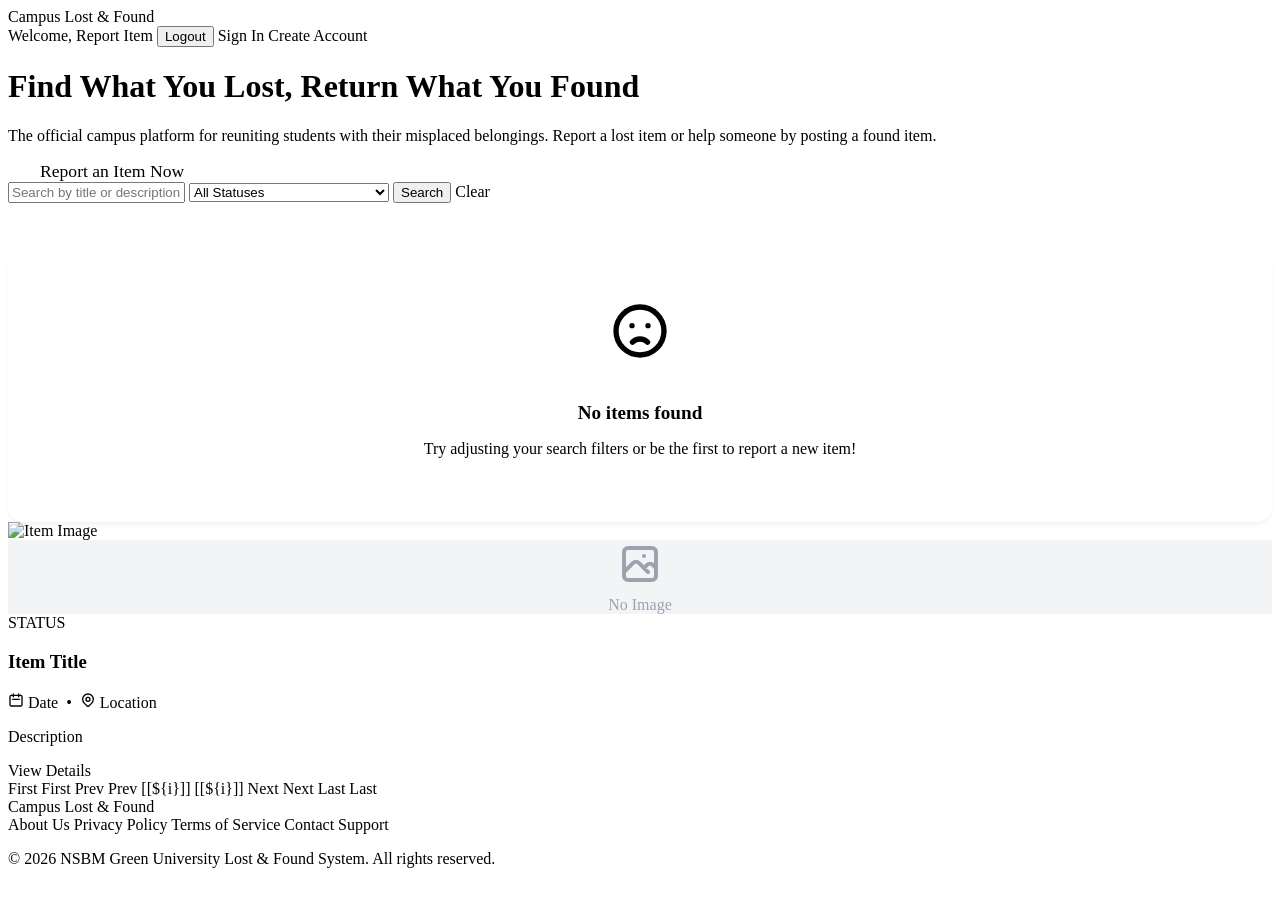
<file: src/main/resources/templates/index.html>
<!DOCTYPE html>
<html lang="en" xmlns:th="http://www.thymeleaf.org" xmlns:sec="http://www.thymeleaf.org/extras/spring-security">
<head>
    <meta charset="UTF-8">
    <title>Lost & Found System</title>
    <link rel="stylesheet" th:href="@{/css/style.css}">
</head>
<body>
    <nav class="navbar">
        <a th:href="@{/}" class="navbar-brand">Campus Lost & Found</a>
        <div class="nav-links">
            <span class="welcome-text" sec:authorize="isAuthenticated()">Welcome, <a th:href="@{/profile}" style="text-decoration: underline; color: inherit; font-weight: bold;"><span sec:authentication="principal.name"></span></a></span>
            
            <a th:href="@{/item/new}" sec:authorize="isAuthenticated()" class="btn">Report Item</a>
            <form th:action="@{/logout}" method="post" sec:authorize="isAuthenticated()" style="display:inline;">
                <button type="submit" class="btn btn-secondary">Logout</button>
            </form>

            <a th:href="@{/login}" sec:authorize="!isAuthenticated()" class="btn btn-secondary" style="background: transparent; color: var(--text-main); border: none; box-shadow: none;">Sign In</a>
            <a th:href="@{/register}" sec:authorize="!isAuthenticated()" class="btn" style="background: white; color: var(--primary-color);">Create Account</a>
        </div>
    </nav>

    <div class="hero">
        <h1>Find What You Lost, Return What You Found</h1>
        <p>The official campus platform for reuniting students with their misplaced belongings. Report a lost item or help someone by posting a found item.</p>
        
        <div style="margin-top: 1rem;" sec:authorize="isAuthenticated()">
            <a th:href="@{/item/new}" class="btn" style="background: white !important; color: var(--primary-color) !important; font-size: 1.1rem; padding: 0.8rem 2rem;">Report an Item Now</a>
        </div>
    </div>

    <div class="container">
        <!-- Advanced Search Form -->
        <form th:action="@{/page/1}" method="get" class="search-bar">
            <input type="hidden" name="sortField" th:value="${sortField}">
            <input type="hidden" name="sortDir" th:value="${sortDir}">
            
            <input type="text" name="keyword" th:value="${keyword}" placeholder="Search by title or description..." class="form-control" style="flex-grow: 1;">
            
            <select name="statusFilter" class="form-control" style="width: 200px;">
                <option value="">All Statuses</option>
                <option value="LOST" th:selected="${statusFilter == 'LOST'}">Lost Items</option>
                <option value="FOUND" th:selected="${statusFilter == 'FOUND'}">Found Items</option>
                <option value="RESOLVED" th:selected="${statusFilter == 'RESOLVED'}">Resolved</option>
            </select>
            
            <button type="submit" class="btn">Search</button>
            <a th:href="@{/}" class="btn btn-secondary" th:if="${keyword != null or statusFilter != null}">Clear</a>
        </form>

        <!-- Items Grid -->
        <div th:if="${totalItems == 0}" style="margin-top: 3rem; text-align: center; padding: 3rem; background: var(--surface-color); border-radius: 1rem; box-shadow: 0 4px 6px -1px rgba(0,0,0,0.05);">
            <svg style="width: 64px; height: 64px; color: var(--text-muted); margin-bottom: 1rem;" fill="none" stroke="currentColor" viewBox="0 0 24 24" xmlns="http://www.w3.org/2000/svg"><path stroke-linecap="round" stroke-linejoin="round" stroke-width="2" d="M9.172 16.172a4 4 0 015.656 0M9 10h.01M15 10h.01M21 12a9 9 0 11-18 0 9 9 0 0118 0z"></path></svg>
            <h3 style="color: var(--text-main); font-size: 1.2rem; margin-bottom: 0.5rem;">No items found</h3>
            <p style="color: var(--text-muted);">Try adjusting your search filters or be the first to report a new item!</p>
        </div>

        <div class="items-grid" th:if="${totalItems > 0}">
            <div th:each="item : ${listItems}" class="card">
                <img th:if="${item.imagePath != null}" th:src="@{${item.imagePath}}" class="card-img" alt="Item Image">
                <div th:unless="${item.imagePath != null}" class="card-img" style="display: flex; flex-direction: column; align-items: center; justify-content: center; background-color: #F3F4F6; color: #9CA3AF;">
                    <svg style="width: 48px; height: 48px; margin-bottom: 0.5rem;" fill="none" stroke="currentColor" viewBox="0 0 24 24" xmlns="http://www.w3.org/2000/svg"><path stroke-linecap="round" stroke-linejoin="round" stroke-width="2" d="M4 16l4.586-4.586a2 2 0 012.828 0L16 16m-2-2l1.586-1.586a2 2 0 012.828 0L20 14m-6-6h.01M6 20h12a2 2 0 002-2V6a2 2 0 00-2-2H6a2 2 0 00-2 2v12a2 2 0 002 2z"></path></svg>
                    <span>No Image</span>
                </div>
                
                <div class="card-body">
                    <span th:class="'badge ' + (${item.status.name() == 'LOST'} ? 'badge-lost' : 'badge-found')" 
                          th:text="${item.status}">STATUS</span>
                    
                    <h3 class="card-title" th:text="${item.title}">Item Title</h3>
                    <div class="card-meta">
                        <svg style="width: 16px; height: 16px;" fill="none" stroke="currentColor" viewBox="0 0 24 24" xmlns="http://www.w3.org/2000/svg"><path stroke-linecap="round" stroke-linejoin="round" stroke-width="2" d="M8 7V3m8 4V3m-9 8h10M5 21h14a2 2 0 002-2V7a2 2 0 00-2-2H5a2 2 0 00-2 2v12a2 2 0 002 2z"></path></svg>
                        <span th:text="${item.date}">Date</span>
                        <span style="margin: 0 4px;">•</span>
                        <svg style="width: 16px; height: 16px;" fill="none" stroke="currentColor" viewBox="0 0 24 24" xmlns="http://www.w3.org/2000/svg"><path stroke-linecap="round" stroke-linejoin="round" stroke-width="2" d="M17.657 16.657L13.414 20.9a1.998 1.998 0 01-2.827 0l-4.244-4.243a8 8 0 1111.314 0z"></path><path stroke-linecap="round" stroke-linejoin="round" stroke-width="2" d="M15 11a3 3 0 11-6 0 3 3 0 016 0z"></path></svg>
                        <span th:text="${item.location}">Location</span>
                    </div>
                    
                    <p class="card-desc" th:text="${item.description}">Description</p>
                       
                    <a th:href="@{/item/{id}(id=${item.id})}" class="btn btn-secondary" style="width: 100%;">View Details</a>
                </div>
            </div>
        </div>

        <!-- Pagination -->
        <div th:if="${totalPages > 1}" class="pagination animated delay-3">
            <a th:if="${currentPage > 1}" th:href="@{'/page/1?sortField=' + ${sortField} + '&sortDir=' + ${sortDir} + ${keyword != null ? '&keyword=' + keyword : ''} + ${statusFilter != null ? '&statusFilter=' + statusFilter : ''}}">First</a>
            <span th:unless="${currentPage > 1}">First</span>
            
            <a th:if="${currentPage > 1}" th:href="@{'/page/' + ${currentPage - 1} + '?sortField=' + ${sortField} + '&sortDir=' + ${sortDir} + ${keyword != null ? '&keyword=' + keyword : ''} + ${statusFilter != null ? '&statusFilter=' + statusFilter : ''}}">Prev</a>
            <span th:unless="${currentPage > 1}">Prev</span>

            <span th:each="i: ${#numbers.sequence(1, totalPages)}">
                <a th:if="${currentPage != i}" th:href="@{'/page/' + ${i} + '?sortField=' + ${sortField} + '&sortDir=' + ${sortDir} + ${keyword != null ? '&keyword=' + keyword : ''} + ${statusFilter != null ? '&statusFilter=' + statusFilter : ''}}">[[${i}]]</a>
                <span th:unless="${currentPage != i}" class="active">[[${i}]]</span>
            </span>
            
            <a th:if="${currentPage < totalPages}" th:href="@{'/page/' + ${currentPage + 1} + '?sortField=' + ${sortField} + '&sortDir=' + ${sortDir} + ${keyword != null ? '&keyword=' + keyword : ''} + ${statusFilter != null ? '&statusFilter=' + statusFilter : ''}}">Next</a>
            <span th:unless="${currentPage < totalPages}">Next</span>
            
            <a th:if="${currentPage < totalPages}" th:href="@{'/page/' + ${totalPages} + '?sortField=' + ${sortField} + '&sortDir=' + ${sortDir} + ${keyword != null ? '&keyword=' + keyword : ''} + ${statusFilter != null ? '&statusFilter=' + statusFilter : ''}}">Last</a>
            <span th:unless="${currentPage < totalPages}">Last</span>
        </div>
    </div>
    
        <footer class="footer animated delay-3">
        <div class="footer-content">
            <div class="footer-logo">Campus Lost & Found</div>
            <div class="footer-links">
                <a th:href="@{/about}">About Us</a>
                <a th:href="@{/privacy}">Privacy Policy</a>
                <a th:href="@{/terms}">Terms of Service</a>
                <a th:href="@{/contact}">Contact Support</a>
            </div>
            <p>&copy; 2026 NSBM Green University Lost & Found System. All rights reserved.</p>
        </div>
    </footer>
</body>
</html>
</file>
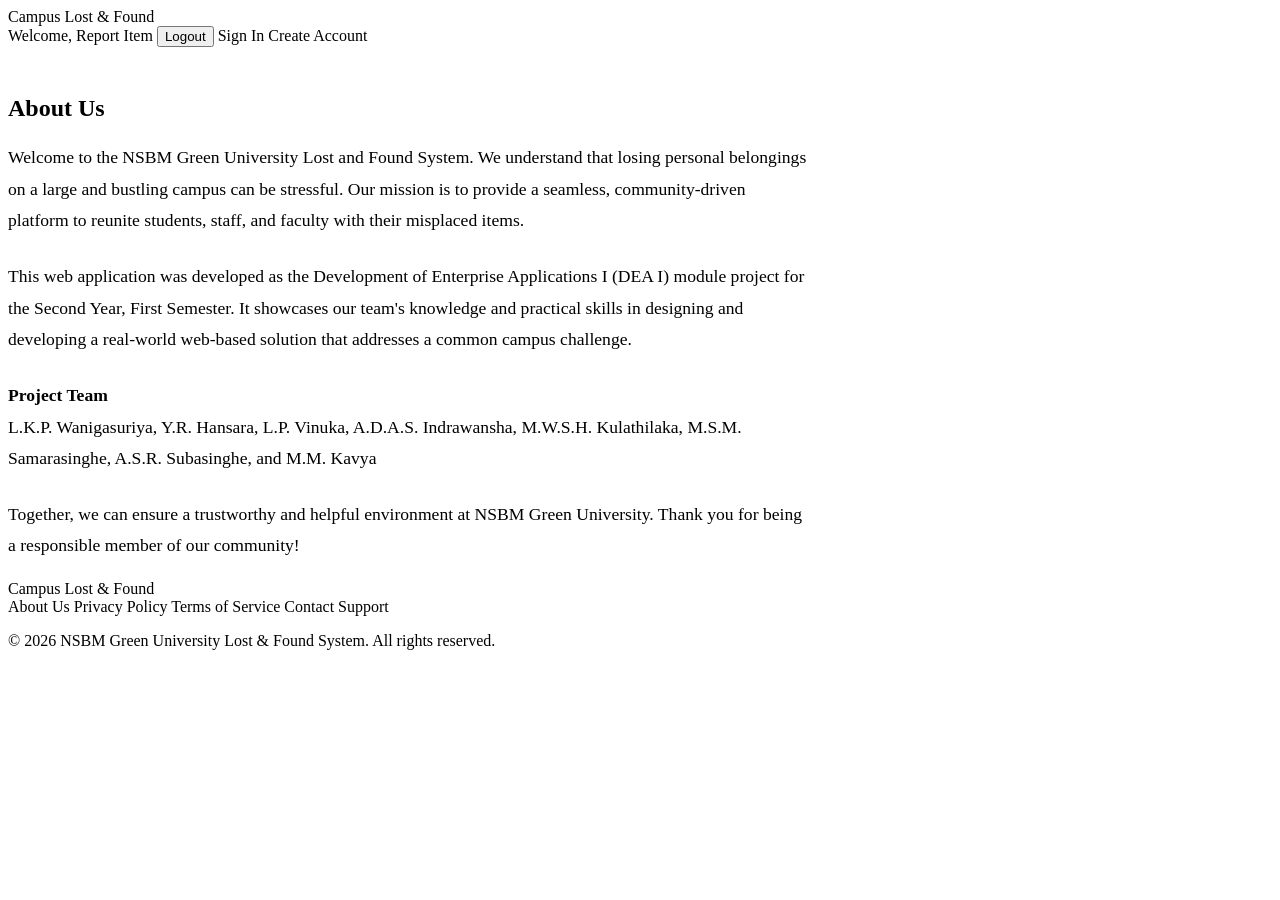
<file: src/main/resources/templates/about.html>
<!DOCTYPE html>
<html lang="en" xmlns:th="http://www.thymeleaf.org" xmlns:sec="http://www.thymeleaf.org/extras/spring-security">
<head>
    <meta charset="UTF-8">
    <title>About Us - NSBM Lost & Found</title>
    <link rel="stylesheet" th:href="@{/css/style.css}">
</head>
<body>
    <nav class="navbar">
        <a th:href="@{/}" class="navbar-brand">Campus Lost & Found</a>
        <div class="nav-links">
            <span class="welcome-text" sec:authorize="isAuthenticated()">Welcome, <a th:href="@{/profile}" style="text-decoration: underline; color: inherit; font-weight: bold;"><span sec:authentication="principal.name"></span></a></span>
            <a th:href="@{/item/new}" sec:authorize="isAuthenticated()" class="btn">Report Item</a>
            <form th:action="@{/logout}" method="post" sec:authorize="isAuthenticated()" style="display:inline;">
                <button type="submit" class="btn btn-secondary">Logout</button>
            </form>
            <a th:href="@{/login}" sec:authorize="!isAuthenticated()" class="btn btn-secondary" style="background: transparent; color: var(--text-main); border: none; box-shadow: none;">Sign In</a>
            <a th:href="@{/register}" sec:authorize="!isAuthenticated()" class="btn" style="background: white; color: var(--primary-color);">Create Account</a>
        </div>
    </nav>

    <div class="container animated delay-1" style="margin-top: 3rem;">
        <div class="form-container" style="max-width: 800px;">
            <h2>About Us</h2>
            <div style="font-size: 1.1rem; color: var(--text-muted); line-height: 1.8;">
                <p style="margin-bottom: 1.5rem;">Welcome to the NSBM Green University Lost and Found System. We understand that losing personal belongings on a large and bustling campus can be stressful. Our mission is to provide a seamless, community-driven platform to reunite students, staff, and faculty with their misplaced items.</p>
                <p style="margin-bottom: 1.5rem;">This web application was developed as the Development of Enterprise Applications I (DEA I) module project for the Second Year, First Semester. It showcases our team's knowledge and practical skills in designing and developing a real-world web-based solution that addresses a common campus challenge.</p>
                <p style="margin-bottom: 1.5rem;"><strong>Project Team</strong><br>L.K.P. Wanigasuriya, Y.R. Hansara, L.P. Vinuka, A.D.A.S. Indrawansha, M.W.S.H. Kulathilaka, M.S.M. Samarasinghe, A.S.R. Subasinghe, and M.M. Kavya</p>
                <p>Together, we can ensure a trustworthy and helpful environment at NSBM Green University. Thank you for being a responsible member of our community!</p>
            </div>
        </div>
    </div>

    <footer class="footer animated delay-3">
        <div class="footer-content">
            <div class="footer-logo">Campus Lost & Found</div>
            <div class="footer-links">
                <a th:href="@{/about}">About Us</a>
                <a th:href="@{/privacy}">Privacy Policy</a>
                <a th:href="@{/terms}">Terms of Service</a>
                <a th:href="@{/contact}">Contact Support</a>
            </div>
            <p>&copy; 2026 NSBM Green University Lost & Found System. All rights reserved.</p>
        </div>
    </footer>
</body>
</html>
</file>
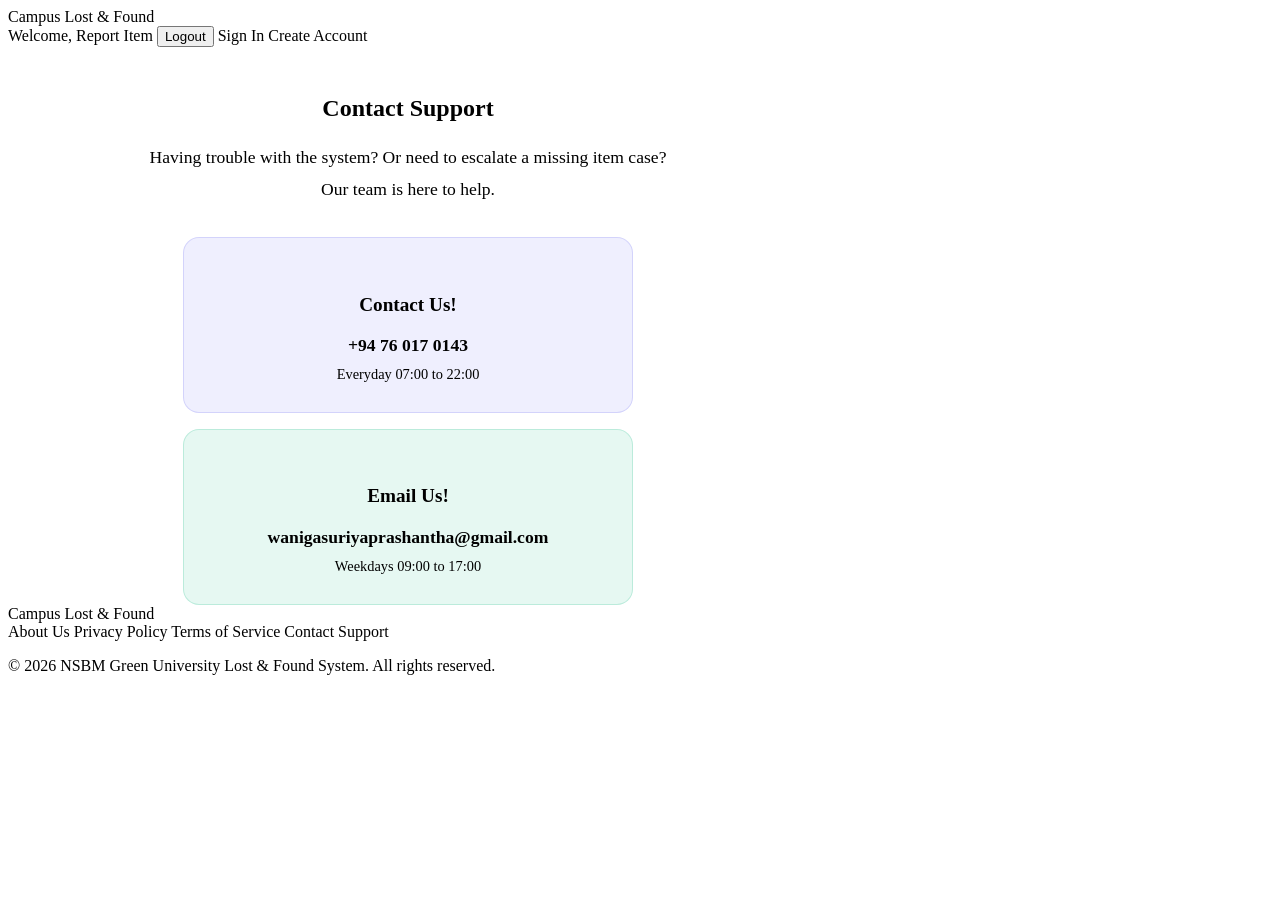
<file: src/main/resources/templates/contact.html>
<!DOCTYPE html>
<html lang="en" xmlns:th="http://www.thymeleaf.org" xmlns:sec="http://www.thymeleaf.org/extras/spring-security">
<head>
    <meta charset="UTF-8">
    <title>Contact Support - NSBM Lost & Found</title>
    <link rel="stylesheet" th:href="@{/css/style.css}">
</head>
<body>
    <nav class="navbar">
        <a th:href="@{/}" class="navbar-brand">Campus Lost & Found</a>
        <div class="nav-links">
            <span class="welcome-text" sec:authorize="isAuthenticated()">Welcome, <a th:href="@{/profile}" style="text-decoration: underline; color: inherit; font-weight: bold;"><span sec:authentication="principal.name"></span></a></span>
            <a th:href="@{/item/new}" sec:authorize="isAuthenticated()" class="btn">Report Item</a>
            <form th:action="@{/logout}" method="post" sec:authorize="isAuthenticated()" style="display:inline;">
                <button type="submit" class="btn btn-secondary">Logout</button>
            </form>
            <a th:href="@{/login}" sec:authorize="!isAuthenticated()" class="btn btn-secondary" style="background: transparent; color: var(--text-main); border: none; box-shadow: none;">Sign In</a>
            <a th:href="@{/register}" sec:authorize="!isAuthenticated()" class="btn" style="background: white; color: var(--primary-color);">Create Account</a>
        </div>
    </nav>

    <div class="container animated delay-1" style="margin-top: 3rem;">
        <div class="form-container" style="max-width: 800px; text-align: center;">
            <h2>Contact Support</h2>
            <div style="font-size: 1.1rem; color: var(--text-muted); line-height: 1.8;">
                <p style="margin-bottom: 1.5rem;">Having trouble with the system? Or need to escalate a missing item case?<br>Our team is here to help.</p>
                
                <div style="display: flex; flex-direction: column; gap: 1rem; align-items: center; margin-top: 2rem;">
                    <div style="background: rgba(99, 102, 241, 0.1); padding: 1.5rem; border-radius: 1rem; width: 100%; max-width: 400px; border: 1px solid rgba(99, 102, 241, 0.2);">
                        <h4 style="color: var(--primary-color); margin-bottom: 0.5rem; font-size: 1.2rem;">Contact Us!</h4>
                        <p style="margin: 0; font-weight: 600;">+94 76 017 0143</p>
                        <p style="margin: 0; font-size: 0.9rem;">Everyday 07:00 to 22:00</p>
                    </div>
                    
                    <div style="background: rgba(16, 185, 129, 0.1); padding: 1.5rem; border-radius: 1rem; width: 100%; max-width: 400px; border: 1px solid rgba(16, 185, 129, 0.2);">
                        <h4 style="color: var(--success); margin-bottom: 0.5rem; font-size: 1.2rem;">Email Us!</h4>
                        <p style="margin: 0; font-weight: 600;">wanigasuriyaprashantha@gmail.com</p>
                        <p style="margin: 0; font-size: 0.9rem;">Weekdays 09:00 to 17:00</p>
                    </div>
                </div>
            </div>
        </div>
    </div>

    <footer class="footer animated delay-3">
        <div class="footer-content">
            <div class="footer-logo">Campus Lost & Found</div>
            <div class="footer-links">
                <a th:href="@{/about}">About Us</a>
                <a th:href="@{/privacy}">Privacy Policy</a>
                <a th:href="@{/terms}">Terms of Service</a>
                <a th:href="@{/contact}">Contact Support</a>
            </div>
            <p>&copy; 2026 NSBM Green University Lost & Found System. All rights reserved.</p>
        </div>
    </footer>
</body>
</html>
</file>
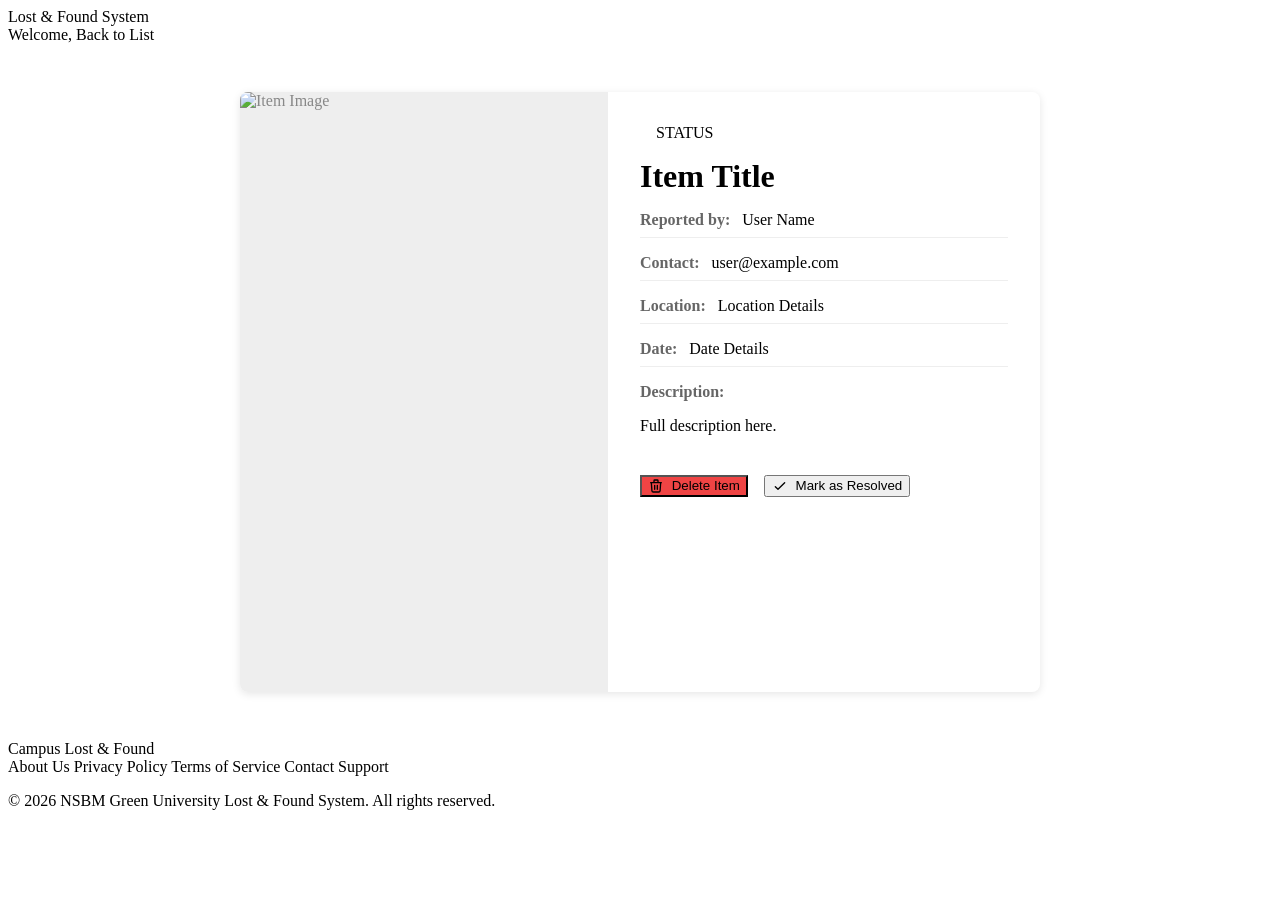
<file: src/main/resources/templates/item-detail.html>
<!DOCTYPE html>
<html lang="en" xmlns:th="http://www.thymeleaf.org" xmlns:sec="http://www.thymeleaf.org/extras/spring-security">
<head>
    <meta charset="UTF-8">
    <title th:text="${item.title} + ' - Details'">Item Details</title>
    <link rel="stylesheet" th:href="@{/css/style.css}">
    <style>
        .detail-card {
            background: var(--white);
            border-radius: 8px;
            overflow: hidden;
            box-shadow: 0 2px 8px rgba(0,0,0,0.1);
            display: flex;
            flex-direction: column;
            max-width: 800px;
            margin: 3rem auto;
        }
        @media (min-width: 768px) {
            .detail-card {
                flex-direction: row;
            }
            .detail-img-container {
                flex: 1;
                max-width: 50%;
            }
            .detail-info {
                flex: 1;
            }
        }
        .detail-img {
            width: 100%;
            height: 100%;
            object-fit: cover;
            min-height: 300px;
            background-color: #eee;
            display: flex;
            align-items: center;
            justify-content: center;
            color: #888;
        }
        .detail-info {
            padding: 2rem;
        }
        .info-row {
            margin-bottom: 1rem;
            border-bottom: 1px solid #eee;
            padding-bottom: 0.5rem;
        }
        .info-label {
            font-weight: bold;
            color: #666;
            margin-right: 0.5rem;
        }
    </style>
</head>
<body>
    <nav class="navbar">
        <a th:href="@{/}" class="navbar-brand">Lost & Found System</a>
        <div class="nav-links">
            <span sec:authorize="isAuthenticated()">Welcome, <a th:href="@{/profile}" style="text-decoration: underline; color: inherit; font-weight: bold;"><span sec:authentication="principal.name"></span></a></span>
            <a th:href="@{/}" class="btn">Back to List</a>
        </div>
    </nav>

    <div class="container">
        <div class="detail-card">
            <div class="detail-img-container">
                <img th:if="${item.imagePath != null}" th:src="@{${item.imagePath}}" class="detail-img" alt="Item Image">
                <div th:unless="${item.imagePath != null}" class="detail-img">
                    No Image Provided
                </div>
            </div>
            
            <div class="detail-info">
                <span th:class="'badge ' + (${item.status.name() == 'LOST'} ? 'badge-lost' : 'badge-found')" 
                      th:text="${item.status}" style="font-size: 1rem; padding: 0.5rem 1rem;">STATUS</span>
                
                <h1 style="margin: 1rem 0;" th:text="${item.title}">Item Title</h1>
                
                <div class="info-row">
                    <span class="info-label">Reported by:</span>
                    <span th:text="${item.user.name}">User Name</span>
                </div>
                
                <div class="info-row">
                    <span class="info-label">Contact:</span>
                    <a th:href="'mailto:' + ${item.user.email}" th:text="${item.user.email}">user@example.com</a>
                </div>
                
                <div class="info-row">
                    <span class="info-label">Location:</span>
                    <span th:text="${item.location}">Location Details</span>
                </div>
                
                <div class="info-row">
                    <span class="info-label">Date:</span>
                    <span th:text="${item.date}">Date Details</span>
                </div>
                
                <div class="info-row" style="border-bottom: none;">
                    <span class="info-label" style="display:block; margin-bottom:0.5rem;">Description:</span>
                    <p th:text="${item.description}" style="white-space: pre-wrap;">Full description here.</p>
                </div>
                
                <!-- Action Buttons for Owner / Admin -->
                <div th:if="${canEdit}" style="margin-top: 1rem; display: flex; gap: 1rem; flex-wrap: wrap;">
                    <form th:action="@{/item/delete/{id}(id=${item.id})}" method="post">
                        <button type="submit" class="btn" style="background-color: #EF4444;" onclick="return confirm('Are you sure you want to delete this item?');">
                            <svg style="width: 16px; height: 16px; display: inline-block; vertical-align: middle; margin-right: 4px;" fill="none" stroke="currentColor" viewBox="0 0 24 24" xmlns="http://www.w3.org/2000/svg"><path stroke-linecap="round" stroke-linejoin="round" stroke-width="2" d="M19 7l-.867 12.142A2 2 0 0116.138 21H7.862a2 2 0 01-1.995-1.858L5 7m5 4v6m4-6v6m1-10V4a1 1 0 00-1-1h-4a1 1 0 00-1 1v3M4 7h16"></path></svg>
                            Delete Item
                        </button>
                    </form>

                    <form th:if="${item.status.name() != 'RESOLVED'}" th:action="@{/item/{id}/resolve(id=${item.id})}" method="post">
                        <button type="submit" class="btn btn-secondary" onclick="return confirm('Are you sure you want to mark this item as RESOLVED?');">
                            <svg style="width: 16px; height: 16px; display: inline-block; vertical-align: middle; margin-right: 4px;" fill="none" stroke="currentColor" viewBox="0 0 24 24" xmlns="http://www.w3.org/2000/svg"><path stroke-linecap="round" stroke-linejoin="round" stroke-width="2" d="M5 13l4 4L19 7"></path></svg>
                            Mark as Resolved
                        </button>
                    </form>
                </div>
            </div>
        </div>
    </div>
        <footer class="footer animated delay-3">
        <div class="footer-content">
            <div class="footer-logo">Campus Lost & Found</div>
            <div class="footer-links">
                <a th:href="@{/about}">About Us</a>
                <a th:href="@{/privacy}">Privacy Policy</a>
                <a th:href="@{/terms}">Terms of Service</a>
                <a th:href="@{/contact}">Contact Support</a>
            </div>
            <p>&copy; 2026 NSBM Green University Lost & Found System. All rights reserved.</p>
        </div>
    </footer>
</body>
</html>
</file>
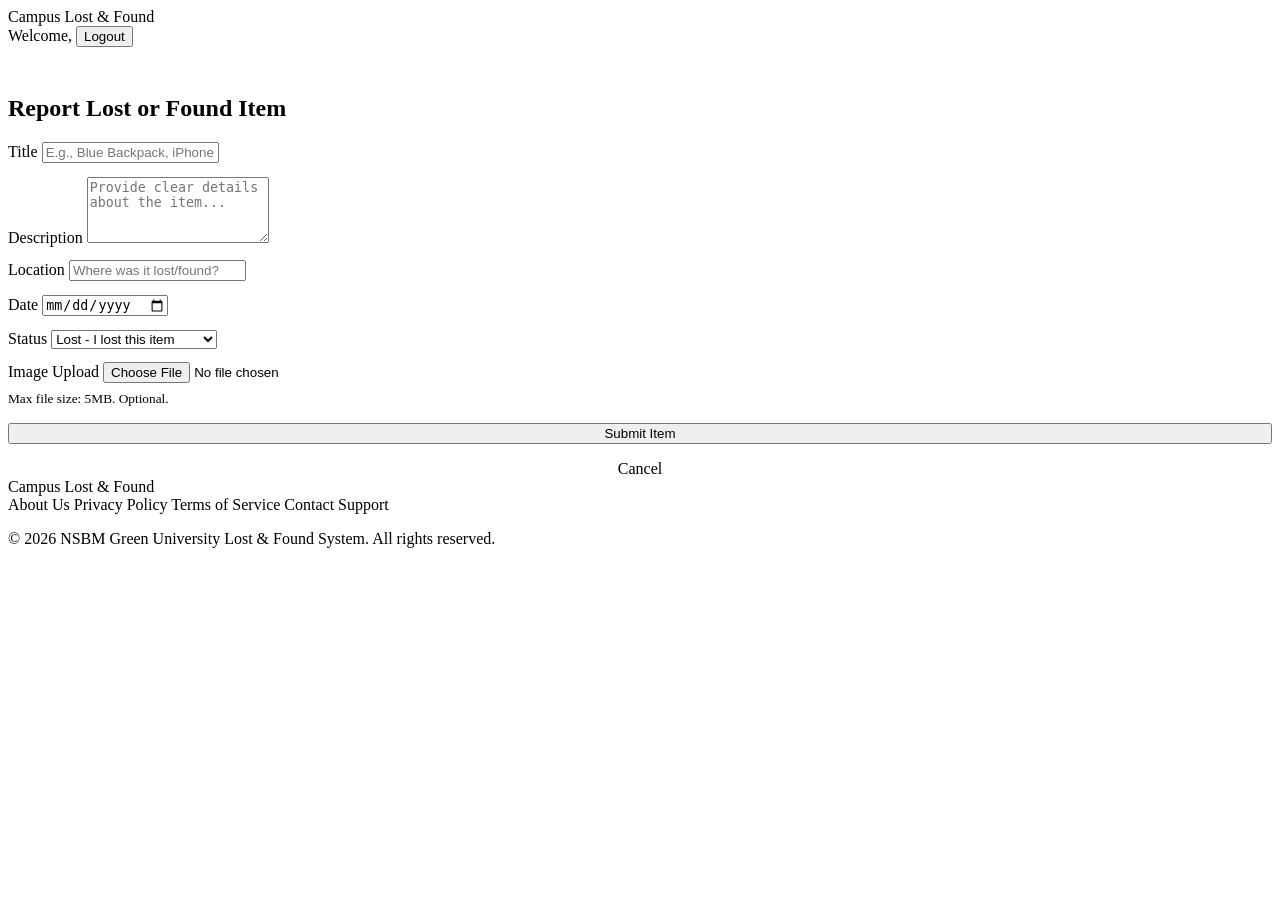
<file: src/main/resources/templates/item-form.html>
<!DOCTYPE html>
<html lang="en" xmlns:th="http://www.thymeleaf.org" xmlns:sec="http://www.thymeleaf.org/extras/spring-security">
<head>
    <meta charset="UTF-8">
    <title>Report Item - Campus Lost & Found</title>
    <link rel="stylesheet" th:href="@{/css/style.css}">
</head>
<body>
    <nav class="navbar">
        <a th:href="@{/}" class="navbar-brand">Campus Lost & Found</a>
        <div class="nav-links">
            <span class="welcome-text" sec:authorize="isAuthenticated()">Welcome, <a th:href="@{/profile}" style="text-decoration: underline; color: inherit; font-weight: bold;"><span sec:authentication="principal.name"></span></a></span>
            <form th:action="@{/logout}" method="post" sec:authorize="isAuthenticated()" style="display:inline;">
                <button type="submit" class="btn btn-secondary">Logout</button>
            </form>
        </div>
    </nav>

    <div class="container animated delay-1" style="margin-top: 3rem;">
        <div class="form-container">
            <h2>Report Lost or Found Item</h2>
            
            <div th:if="${error}" class="alert alert-danger" th:text="${error}"></div>

            <form th:action="@{/item/save}" method="post" th:object="${item}" enctype="multipart/form-data">
                
                <div class="form-group">
                    <label>Title</label>
                    <input type="text" th:field="*{title}" class="form-control" placeholder="E.g., Blue Backpack, iPhone 12">
                    <p th:errors="*{title}" style="color: var(--danger); font-size: 0.85rem;" th:if="${#fields.hasErrors('title')}"></p>
                </div>

                <div class="form-group">
                    <label>Description</label>
                    <textarea th:field="*{description}" class="form-control" rows="4" placeholder="Provide clear details about the item..."></textarea>
                    <p th:errors="*{description}" style="color: var(--danger); font-size: 0.85rem;" th:if="${#fields.hasErrors('description')}"></p>
                </div>
                
                <div class="form-group">
                    <label>Location</label>
                    <input type="text" th:field="*{location}" class="form-control" placeholder="Where was it lost/found?">
                    <p th:errors="*{location}" style="color: var(--danger); font-size: 0.85rem;" th:if="${#fields.hasErrors('location')}"></p>
                </div>

                <div class="form-group">
                    <label>Date</label>
                    <input type="date" th:field="*{date}" class="form-control">
                    <p th:errors="*{date}" style="color: var(--danger); font-size: 0.85rem;" th:if="${#fields.hasErrors('date')}"></p>
                </div>

                <div class="form-group">
                    <label>Status</label>
                    <select th:field="*{status}" class="form-control">
                        <option value="LOST">Lost - I lost this item</option>
                        <option value="FOUND">Found - I found this item</option>
                    </select>
                    <p th:errors="*{status}" style="color: var(--danger); font-size: 0.85rem;" th:if="${#fields.hasErrors('status')}"></p>
                </div>

                <div class="form-group">
                    <label>Image Upload</label>
                    <input type="file" name="image" class="form-control" accept="image/png, image/jpeg, image/jpg">
                    <small style="color: var(--text-muted); display: block; margin-top: 0.5rem;">Max file size: 5MB. Optional.</small>
                </div>
                
                <button type="submit" class="btn" style="width: 100%; margin-top: 1rem;">Submit Item</button>
            </form>
            
            <div style="margin-top: 1rem; text-align: center;">
                <a th:href="@{/}" class="btn btn-secondary">Cancel</a>
            </div>
        </div>
    </div>

    <footer class="footer animated delay-3">
        <div class="footer-content">
            <div class="footer-logo">Campus Lost & Found</div>
            <div class="footer-links">
                <a th:href="@{/about}">About Us</a>
                <a th:href="@{/privacy}">Privacy Policy</a>
                <a th:href="@{/terms}">Terms of Service</a>
                <a th:href="@{/contact}">Contact Support</a>
            </div>
            <p>&copy; 2026 NSBM Green University Lost & Found System. All rights reserved.</p>
        </div>
    </footer>
</body>
</html>
</file>
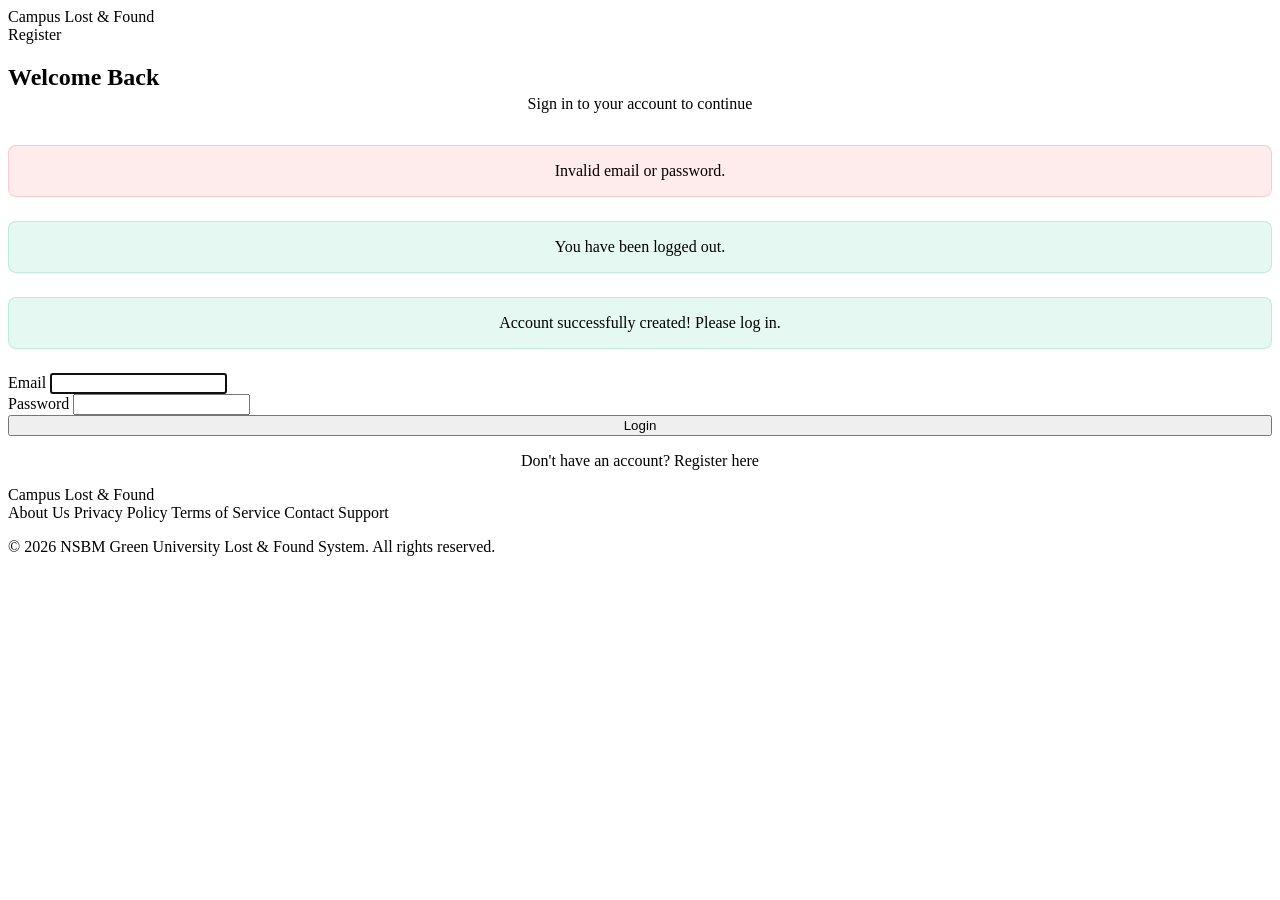
<file: src/main/resources/templates/login.html>
<!DOCTYPE html>
<html lang="en" xmlns:th="http://www.thymeleaf.org">
<head>
    <meta charset="UTF-8">
    <title>Login - Lost and Found</title>
    <link rel="stylesheet" th:href="@{/css/style.css}">
</head>
<body>
    <nav class="navbar">
        <a th:href="@{/}" class="navbar-brand">Campus Lost & Found</a>
        <div class="nav-links">
            <a th:href="@{/register}" class="btn">Register</a>
        </div>
    </nav>

    <div class="container">
        <div class="form-container">
            <h2>Welcome Back</h2>
            <p style="text-align: center; color: var(--text-muted); margin-top: -1rem; margin-bottom: 2rem;">Sign in to your account to continue</p>
            
            <div th:if="${param.error}" class="alert alert-danger" style="background: rgba(239, 68, 68, 0.1); color: var(--danger); border: 1px solid rgba(239, 68, 68, 0.2); padding: 1rem; border-radius: 0.5rem; margin-bottom: 1.5rem; text-align: center; font-weight: 500;">
                Invalid email or password.
            </div>
            
            <div th:if="${param.logout}" class="alert alert-success" style="background: rgba(16, 185, 129, 0.1); color: var(--success); border: 1px solid rgba(16, 185, 129, 0.2); padding: 1rem; border-radius: 0.5rem; margin-bottom: 1.5rem; text-align: center; font-weight: 500;">
                You have been logged out.
            </div>

            <div th:if="${param.success}" class="alert alert-success" style="background: rgba(16, 185, 129, 0.1); color: var(--success); border: 1px solid rgba(16, 185, 129, 0.2); padding: 1rem; border-radius: 0.5rem; margin-bottom: 1.5rem; text-align: center; font-weight: 500;">
                Account successfully created! Please log in.
            </div>

            <form th:action="@{/login}" method="post">
                <div class="form-group">
                    <label for="username">Email</label>
                    <input type="email" id="username" name="username" class="form-control" required autofocus>
                </div>
                
                <div class="form-group">
                    <label for="password">Password</label>
                    <input type="password" id="password" name="password" class="form-control" required>
                </div>
                
                <button type="submit" class="btn" style="width: 100%;">Login</button>
            </form>
            
            <p style="margin-top: 1rem; text-align: center;">
                Don't have an account? <a th:href="@{/register}">Register here</a>
            </p>
        </div>
    </div>
        <footer class="footer animated delay-3">
        <div class="footer-content">
            <div class="footer-logo">Campus Lost & Found</div>
            <div class="footer-links">
                <a th:href="@{/about}">About Us</a>
                <a th:href="@{/privacy}">Privacy Policy</a>
                <a th:href="@{/terms}">Terms of Service</a>
                <a th:href="@{/contact}">Contact Support</a>
            </div>
            <p>&copy; 2026 NSBM Green University Lost & Found System. All rights reserved.</p>
        </div>
    </footer>
</body>
</html>
</file>
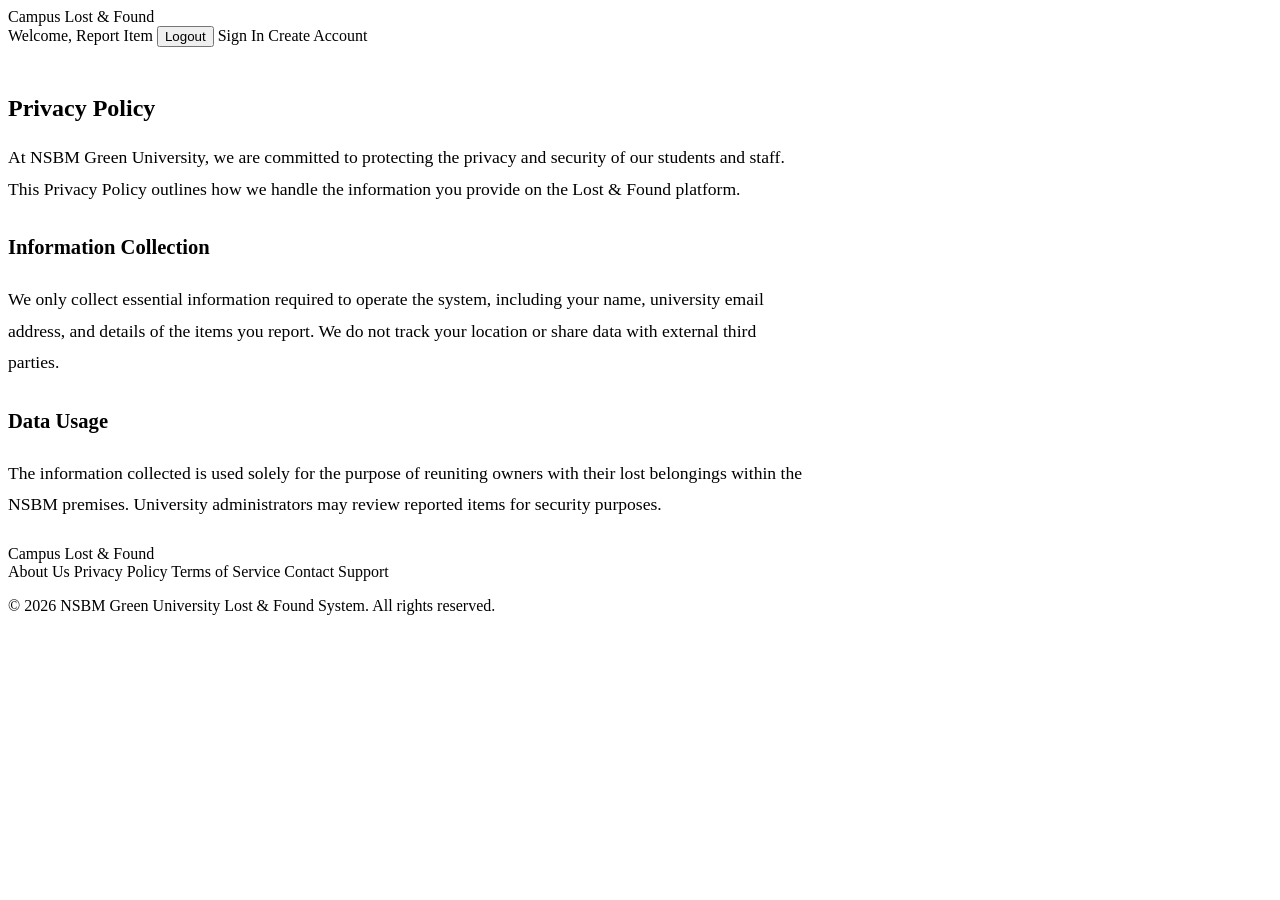
<file: src/main/resources/templates/privacy.html>
<!DOCTYPE html>
<html lang="en" xmlns:th="http://www.thymeleaf.org" xmlns:sec="http://www.thymeleaf.org/extras/spring-security">
<head>
    <meta charset="UTF-8">
    <title>Privacy Policy - NSBM Lost & Found</title>
    <link rel="stylesheet" th:href="@{/css/style.css}">
</head>
<body>
    <nav class="navbar">
        <a th:href="@{/}" class="navbar-brand">Campus Lost & Found</a>
        <div class="nav-links">
            <span class="welcome-text" sec:authorize="isAuthenticated()">Welcome, <a th:href="@{/profile}" style="text-decoration: underline; color: inherit; font-weight: bold;"><span sec:authentication="principal.name"></span></a></span>
            <a th:href="@{/item/new}" sec:authorize="isAuthenticated()" class="btn">Report Item</a>
            <form th:action="@{/logout}" method="post" sec:authorize="isAuthenticated()" style="display:inline;">
                <button type="submit" class="btn btn-secondary">Logout</button>
            </form>
            <a th:href="@{/login}" sec:authorize="!isAuthenticated()" class="btn btn-secondary" style="background: transparent; color: var(--text-main); border: none; box-shadow: none;">Sign In</a>
            <a th:href="@{/register}" sec:authorize="!isAuthenticated()" class="btn" style="background: white; color: var(--primary-color);">Create Account</a>
        </div>
    </nav>

    <div class="container animated delay-1" style="margin-top: 3rem;">
        <div class="form-container" style="max-width: 800px;">
            <h2>Privacy Policy</h2>
            <div style="font-size: 1.1rem; color: var(--text-muted); line-height: 1.8;">
                <p style="margin-bottom: 1.5rem;">At NSBM Green University, we are committed to protecting the privacy and security of our students and staff. This Privacy Policy outlines how we handle the information you provide on the Lost & Found platform.</p>
                <h3 style="color: var(--text-main); margin-bottom: 0.5rem;">Information Collection</h3>
                <p style="margin-bottom: 1.5rem;">We only collect essential information required to operate the system, including your name, university email address, and details of the items you report. We do not track your location or share data with external third parties.</p>
                <h3 style="color: var(--text-main); margin-bottom: 0.5rem;">Data Usage</h3>
                <p style="margin-bottom: 1.5rem;">The information collected is used solely for the purpose of reuniting owners with their lost belongings within the NSBM premises. University administrators may review reported items for security purposes.</p>
            </div>
        </div>
    </div>

    <footer class="footer animated delay-3">
        <div class="footer-content">
            <div class="footer-logo">Campus Lost & Found</div>
            <div class="footer-links">
                <a th:href="@{/about}">About Us</a>
                <a th:href="@{/privacy}">Privacy Policy</a>
                <a th:href="@{/terms}">Terms of Service</a>
                <a th:href="@{/contact}">Contact Support</a>
            </div>
            <p>&copy; 2026 NSBM Green University Lost & Found System. All rights reserved.</p>
        </div>
    </footer>
</body>
</html>
</file>
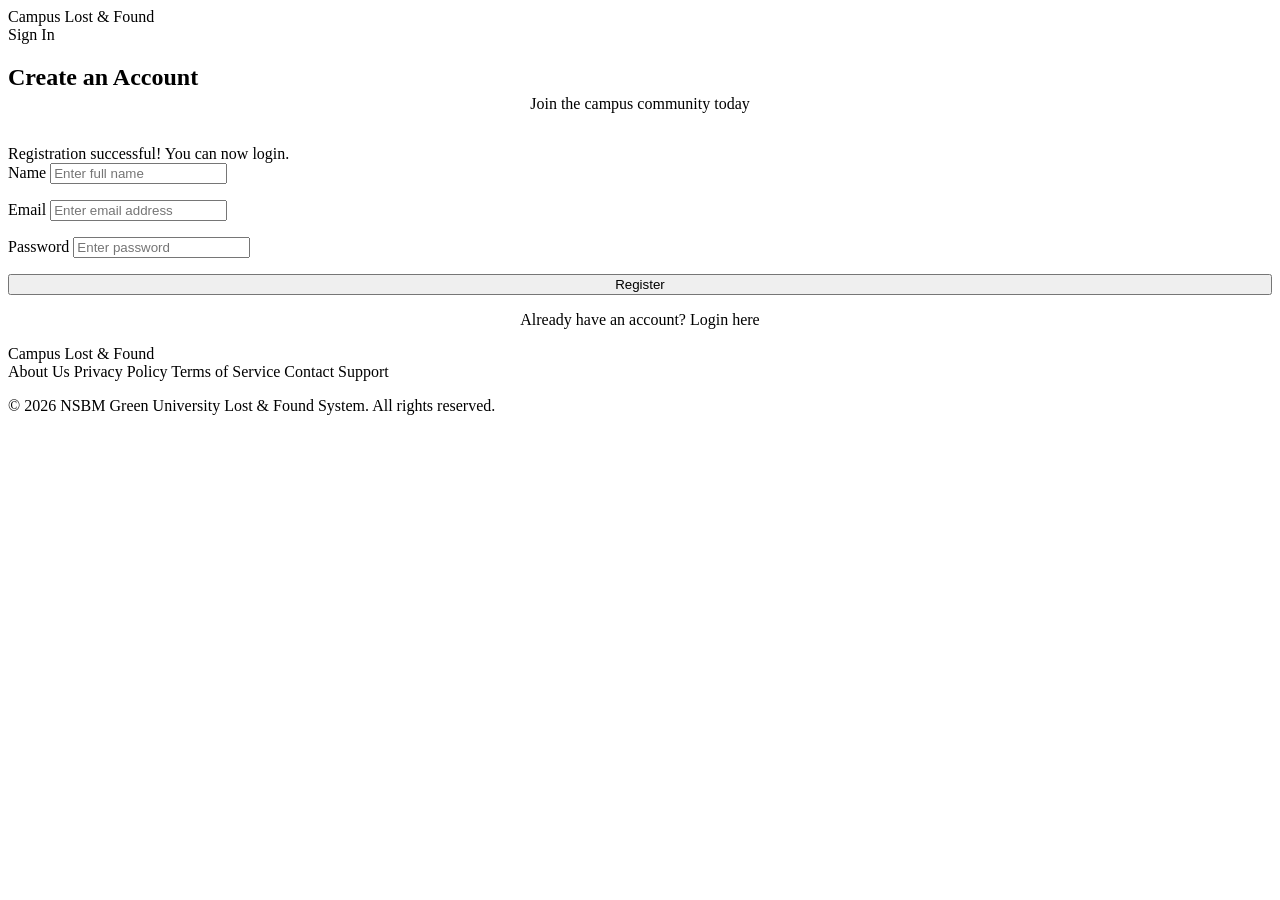
<file: src/main/resources/templates/register.html>
<!DOCTYPE html>
<html lang="en" xmlns:th="http://www.thymeleaf.org">
<head>
    <meta charset="UTF-8">
    <title>Register - Lost and Found</title>
    <link rel="stylesheet" th:href="@{/css/style.css}">
</head>
<body>
    <nav class="navbar">
        <a th:href="@{/}" class="navbar-brand">Campus Lost & Found</a>
        <div class="nav-links">
            <a th:href="@{/login}" class="btn btn-secondary">Sign In</a>
        </div>
    </nav>

    <div class="container">
        <div class="form-container">
            <h2>Create an Account</h2>
            <p style="text-align: center; color: var(--text-muted); margin-top: -1rem; margin-bottom: 2rem;">Join the campus community today</p>
            
            <div th:if="${param.success}" class="alert alert-success">
                Registration successful! You can now <a th:href="@{/login}">login</a>.
            </div>

            <form th:action="@{/register/save}" method="post" th:object="${user}">
                <div class="form-group">
                    <label>Name</label>
                    <input type="text" th:field="*{name}" class="form-control" placeholder="Enter full name">
                    <p th:errors="*{name}" class="error-msg" th:if="${#fields.hasErrors('name')}"></p>
                </div>

                <div class="form-group">
                    <label>Email</label>
                    <input type="email" th:field="*{email}" class="form-control" placeholder="Enter email address">
                    <p th:errors="*{email}" class="error-msg" th:if="${#fields.hasErrors('email')}"></p>
                </div>
                
                <div class="form-group">
                    <label>Password</label>
                    <input type="password" th:field="*{password}" class="form-control" placeholder="Enter password">
                    <p th:errors="*{password}" class="error-msg" th:if="${#fields.hasErrors('password')}"></p>
                </div>
                
                <button type="submit" class="btn" style="width: 100%;">Register</button>
            </form>
            
            <p style="margin-top: 1rem; text-align: center;">
                Already have an account? <a th:href="@{/login}">Login here</a>
            </p>
        </div>
    </div>
        <footer class="footer animated delay-3">
        <div class="footer-content">
            <div class="footer-logo">Campus Lost & Found</div>
            <div class="footer-links">
                <a th:href="@{/about}">About Us</a>
                <a th:href="@{/privacy}">Privacy Policy</a>
                <a th:href="@{/terms}">Terms of Service</a>
                <a th:href="@{/contact}">Contact Support</a>
            </div>
            <p>&copy; 2026 NSBM Green University Lost & Found System. All rights reserved.</p>
        </div>
    </footer>
</body>
</html>
</file>
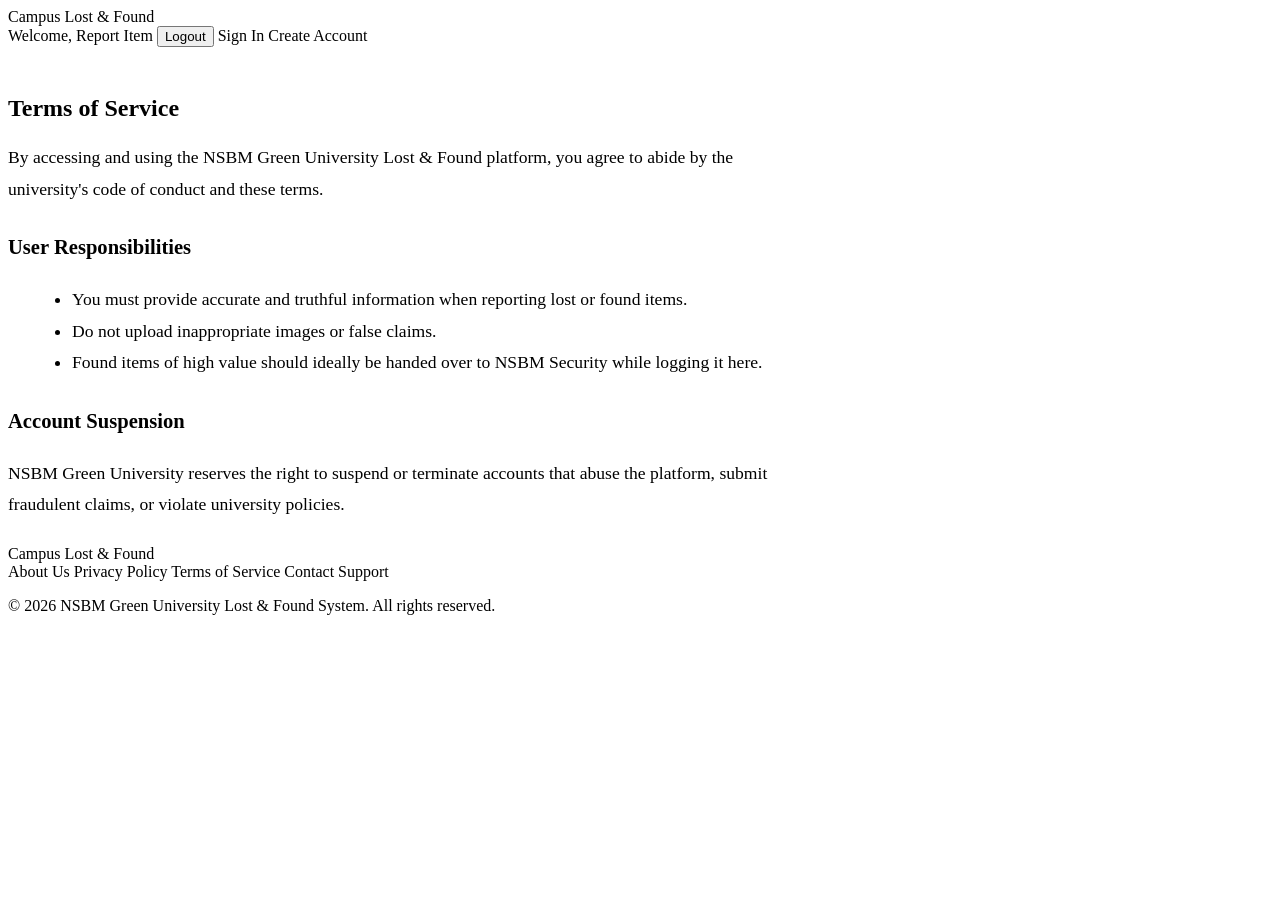
<file: src/main/resources/templates/terms.html>
<!DOCTYPE html>
<html lang="en" xmlns:th="http://www.thymeleaf.org" xmlns:sec="http://www.thymeleaf.org/extras/spring-security">
<head>
    <meta charset="UTF-8">
    <title>Terms of Service - NSBM Lost & Found</title>
    <link rel="stylesheet" th:href="@{/css/style.css}">
</head>
<body>
    <nav class="navbar">
        <a th:href="@{/}" class="navbar-brand">Campus Lost & Found</a>
        <div class="nav-links">
            <span class="welcome-text" sec:authorize="isAuthenticated()">Welcome, <a th:href="@{/profile}" style="text-decoration: underline; color: inherit; font-weight: bold;"><span sec:authentication="principal.name"></span></a></span>
            <a th:href="@{/item/new}" sec:authorize="isAuthenticated()" class="btn">Report Item</a>
            <form th:action="@{/logout}" method="post" sec:authorize="isAuthenticated()" style="display:inline;">
                <button type="submit" class="btn btn-secondary">Logout</button>
            </form>
            <a th:href="@{/login}" sec:authorize="!isAuthenticated()" class="btn btn-secondary" style="background: transparent; color: var(--text-main); border: none; box-shadow: none;">Sign In</a>
            <a th:href="@{/register}" sec:authorize="!isAuthenticated()" class="btn" style="background: white; color: var(--primary-color);">Create Account</a>
        </div>
    </nav>

    <div class="container animated delay-1" style="margin-top: 3rem;">
        <div class="form-container" style="max-width: 800px;">
            <h2>Terms of Service</h2>
            <div style="font-size: 1.1rem; color: var(--text-muted); line-height: 1.8;">
                <p style="margin-bottom: 1.5rem;">By accessing and using the NSBM Green University Lost & Found platform, you agree to abide by the university's code of conduct and these terms.</p>
                <h3 style="color: var(--text-main); margin-bottom: 0.5rem;">User Responsibilities</h3>
                <ul style="margin-bottom: 1.5rem; margin-left: 1.5rem;">
                    <li>You must provide accurate and truthful information when reporting lost or found items.</li>
                    <li>Do not upload inappropriate images or false claims.</li>
                    <li>Found items of high value should ideally be handed over to NSBM Security while logging it here.</li>
                </ul>
                <h3 style="color: var(--text-main); margin-bottom: 0.5rem;">Account Suspension</h3>
                <p style="margin-bottom: 1.5rem;">NSBM Green University reserves the right to suspend or terminate accounts that abuse the platform, submit fraudulent claims, or violate university policies.</p>
            </div>
        </div>
    </div>

    <footer class="footer animated delay-3">
        <div class="footer-content">
            <div class="footer-logo">Campus Lost & Found</div>
            <div class="footer-links">
                <a th:href="@{/about}">About Us</a>
                <a th:href="@{/privacy}">Privacy Policy</a>
                <a th:href="@{/terms}">Terms of Service</a>
                <a th:href="@{/contact}">Contact Support</a>
            </div>
            <p>&copy; 2026 NSBM Green University Lost & Found System. All rights reserved.</p>
        </div>
    </footer>
</body>
</html>
</file>
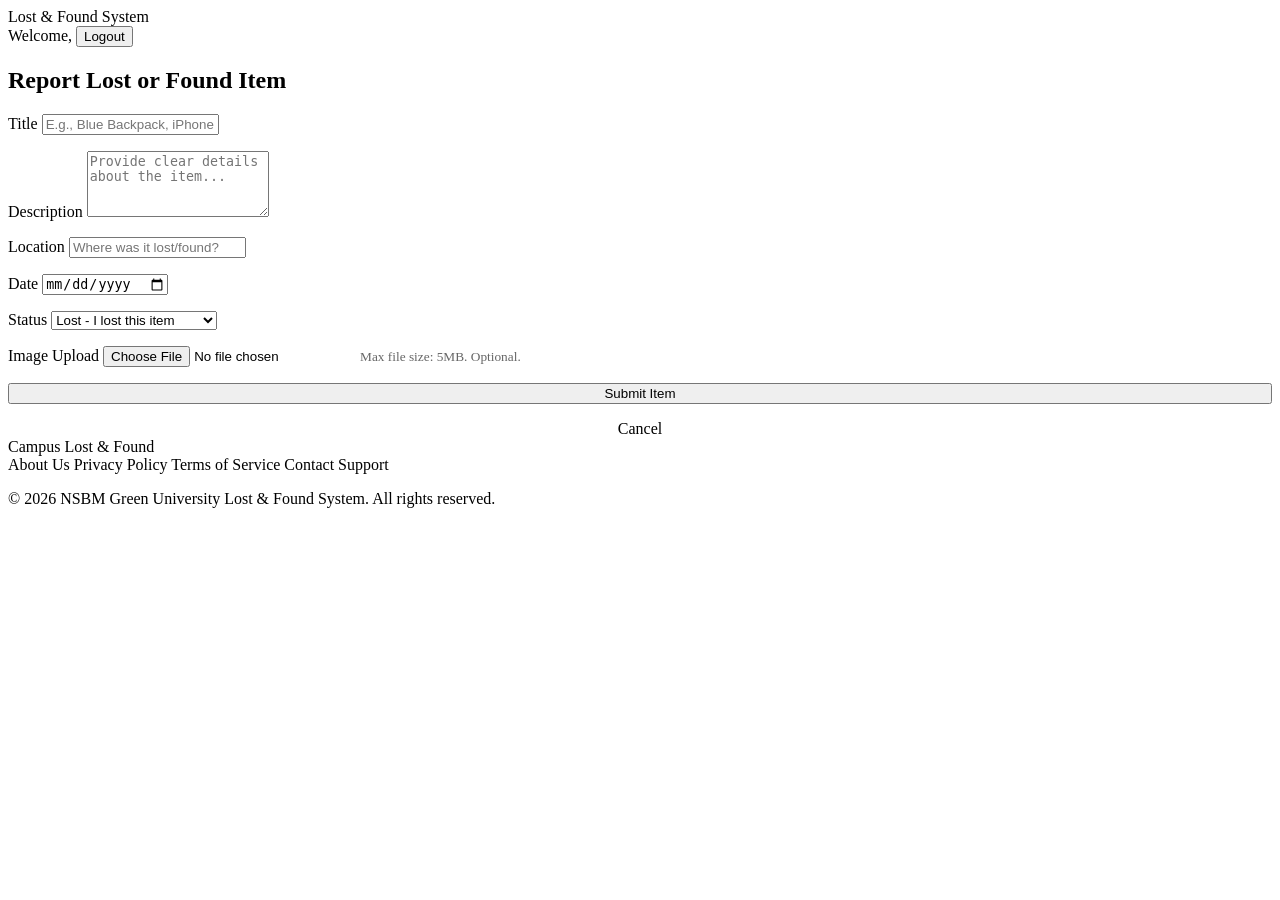
<file: src/src/main/java/com/uni/lostandfound/controller/src/main/resources/templates/item-form.html>
<!DOCTYPE html>
<html lang="en" xmlns:th="http://www.thymeleaf.org" xmlns:sec="http://www.thymeleaf.org/extras/spring-security">
<head>
    <meta charset="UTF-8">
    <title>Report Item - Lost and Found</title>
    <link rel="stylesheet" th:href="@{/css/style.css}">
</head>
<body>
    <nav class="navbar">
        <a th:href="@{/}" class="navbar-brand">Lost & Found System</a>
        <div class="nav-links">
            <span>Welcome, <span sec:authentication="name"></span></span>
            <form th:action="@{/logout}" method="post" style="display:inline;">
                <button type="submit" class="btn btn-secondary">Logout</button>
            </form>
        </div>
    </nav>

    <div class="container">
        <div class="form-container">
            <h2>Report Lost or Found Item</h2>
            
            <div th:if="${error}" class="alert alert-danger" th:text="${error}"></div>

            <!-- Note: enctype="multipart/form-data" is required for file uploads -->
            <form th:action="@{/item/save}" method="post" th:object="${item}" enctype="multipart/form-data">
                
                <div class="form-group">
                    <label>Title</label>
                    <input type="text" th:field="*{title}" class="form-control" placeholder="E.g., Blue Backpack, iPhone 12">
                    <p th:errors="*{title}" class="error-msg" th:if="${#fields.hasErrors('title')}"></p>
                </div>

                <div class="form-group">
                    <label>Description</label>
                    <textarea th:field="*{description}" class="form-control" rows="4" placeholder="Provide clear details about the item..."></textarea>
                    <p th:errors="*{description}" class="error-msg" th:if="${#fields.hasErrors('description')}"></p>
                </div>
                
                <div class="form-group">
                    <label>Location</label>
                    <input type="text" th:field="*{location}" class="form-control" placeholder="Where was it lost/found?">
                    <p th:errors="*{location}" class="error-msg" th:if="${#fields.hasErrors('location')}"></p>
                </div>

                <div class="form-group">
                    <label>Date</label>
                    <input type="date" th:field="*{date}" class="form-control">
                    <p th:errors="*{date}" class="error-msg" th:if="${#fields.hasErrors('date')}"></p>
                </div>

                <div class="form-group">
                    <label>Status</label>
                    <select th:field="*{status}" class="form-control">
                        <option value="LOST">Lost - I lost this item</option>
                        <option value="FOUND">Found - I found this item</option>
                    </select>
                    <p th:errors="*{status}" class="error-msg" th:if="${#fields.hasErrors('status')}"></p>
                </div>

                <div class="form-group">
                    <label>Image Upload</label>
                    <!-- Server-side validation handles the logic, but simple accept limits frontend -->
                    <input type="file" name="image" class="form-control" accept="image/png, image/jpeg, image/jpg">
                    <small style="color:#666;">Max file size: 5MB. Optional.</small>
                </div>
                
                <button type="submit" class="btn" style="width: 100%; margin-top: 1rem;">Submit Item</button>
            </form>
            
            <div style="margin-top: 1rem; text-align: center;">
                <a th:href="@{/}" class="btn btn-secondary">Cancel</a>
            </div>
        </div>
    </div>
        <footer class="footer animated delay-3">
        <div class="footer-content">
            <div class="footer-logo">Campus Lost & Found</div>
            <div class="footer-links">
                <a th:href="@{/about}">About Us</a>
                <a th:href="@{/privacy}">Privacy Policy</a>
                <a th:href="@{/terms}">Terms of Service</a>
                <a th:href="@{/contact}">Contact Support</a>
            </div>
            <p>&copy; 2026 NSBM Green University Lost & Found System. All rights reserved.</p>
        </div>
    </footer>
</body>
</html>
</file>
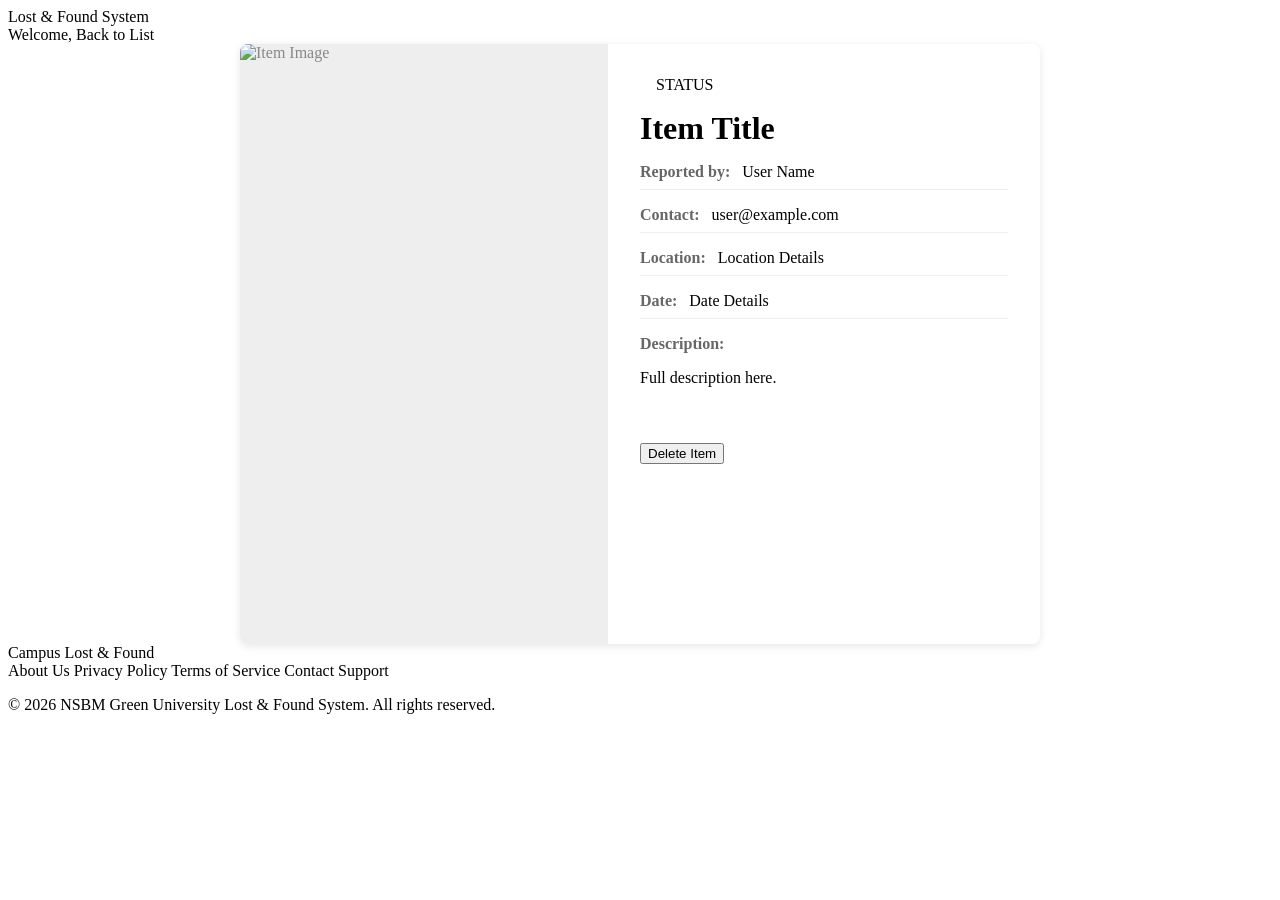
<file: src/src/main/java/com/uni/lostandfound/controller/src/main/resources/templates/src/main/resources/templates/item-detail.html>
<!DOCTYPE html>
<html lang="en" xmlns:th="http://www.thymeleaf.org" xmlns:sec="http://www.thymeleaf.org/extras/spring-security">
<head>
    <meta charset="UTF-8">
    <title th:text="${item.title} + ' - Details'">Item Details</title>
    <link rel="stylesheet" th:href="@{/css/style.css}">
    <style>
        .detail-card {
            background: var(--white);
            border-radius: 8px;
            overflow: hidden;
            box-shadow: 0 2px 8px rgba(0,0,0,0.1);
            display: flex;
            flex-direction: column;
            max-width: 800px;
            margin: 0 auto;
        }
        @media (min-width: 768px) {
            .detail-card {
                flex-direction: row;
            }
            .detail-img-container {
                flex: 1;
                max-width: 50%;
            }
            .detail-info {
                flex: 1;
            }
        }
        .detail-img {
            width: 100%;
            height: 100%;
            object-fit: cover;
            min-height: 300px;
            background-color: #eee;
            display: flex;
            align-items: center;
            justify-content: center;
            color: #888;
        }
        .detail-info {
            padding: 2rem;
        }
        .info-row {
            margin-bottom: 1rem;
            border-bottom: 1px solid #eee;
            padding-bottom: 0.5rem;
        }
        .info-label {
            font-weight: bold;
            color: #666;
            margin-right: 0.5rem;
        }
    </style>
</head>
<body>
    <nav class="navbar">
        <a th:href="@{/}" class="navbar-brand">Lost & Found System</a>
        <div class="nav-links">
            <span sec:authorize="isAuthenticated()">Welcome, <span sec:authentication="name"></span></span>
            <a th:href="@{/}" class="btn">Back to List</a>
        </div>
    </nav>

    <div class="container">
        <div class="detail-card">
            <div class="detail-img-container">
                <img th:if="${item.imagePath != null}" th:src="@{${item.imagePath}}" class="detail-img" alt="Item Image">
                <div th:unless="${item.imagePath != null}" class="detail-img">
                    No Image Provided
                </div>
            </div>
            
            <div class="detail-info">
                <span th:class="'badge ' + (${item.status.name() == 'LOST'} ? 'badge-lost' : 'badge-found')" 
                      th:text="${item.status}" style="font-size: 1rem; padding: 0.5rem 1rem;">STATUS</span>
                
                <h1 style="margin: 1rem 0;" th:text="${item.title}">Item Title</h1>
                
                <div class="info-row">
                    <span class="info-label">Reported by:</span>
                    <span th:text="${item.user.name}">User Name</span>
                </div>
                
                <div class="info-row">
                    <span class="info-label">Contact:</span>
                    <a th:href="'mailto:' + ${item.user.email}" th:text="${item.user.email}">user@example.com</a>
                </div>
                
                <div class="info-row">
                    <span class="info-label">Location:</span>
                    <span th:text="${item.location}">Location Details</span>
                </div>
                
                <div class="info-row">
                    <span class="info-label">Date:</span>
                    <span th:text="${item.date}">Date Details</span>
                </div>
                
                <div class="info-row" style="border-bottom: none;">
                    <span class="info-label" style="display:block; margin-bottom:0.5rem;">Description:</span>
                    <p th:text="${item.description}" style="white-space: pre-wrap;">Full description here.</p>
                </div>
                
                <!-- Action Buttons for Owner / Admin -->
                <div th:if="${canEdit}" style="margin-top: 2rem; display: flex; gap: 1rem;">
                    <form th:action="@{/item/delete/{id}(id=${item.id})}" method="post" onsubmit="return confirm('Are you sure you want to delete this item?');">
                        <button type="submit" class="btn btn-danger">Delete Item</button>
                    </form>
                </div>
            </div>
        </div>
    </div>
        <footer class="footer animated delay-3">
        <div class="footer-content">
            <div class="footer-logo">Campus Lost & Found</div>
            <div class="footer-links">
                <a th:href="@{/about}">About Us</a>
                <a th:href="@{/privacy}">Privacy Policy</a>
                <a th:href="@{/terms}">Terms of Service</a>
                <a th:href="@{/contact}">Contact Support</a>
            </div>
            <p>&copy; 2026 NSBM Green University Lost & Found System. All rights reserved.</p>
        </div>
    </footer>
</body>
</html>
</file>
